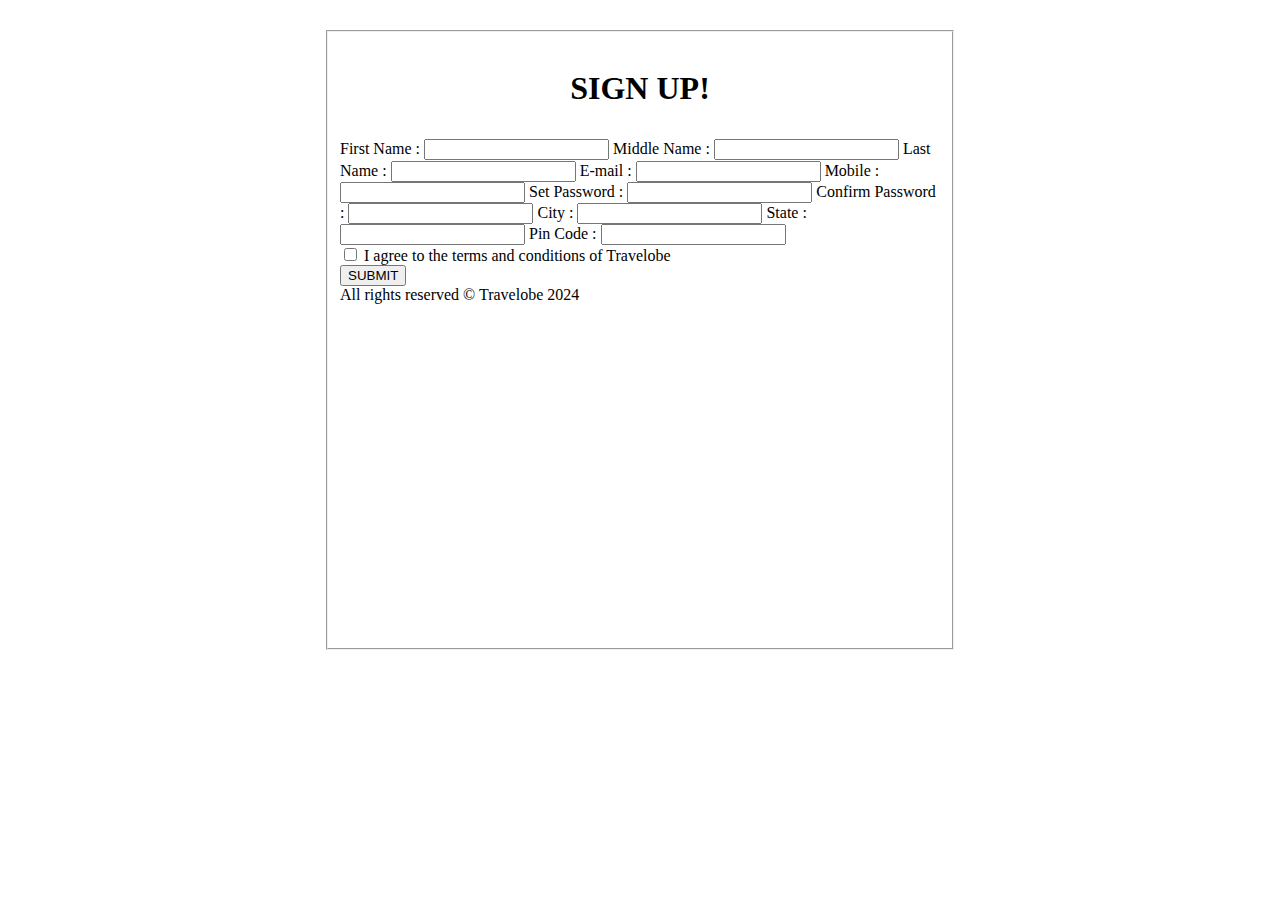
<file: loginpage.html>
<!DOCTYPE html>
<html lang="en">
<head>
    
    <title>Sign Up - TRAVELOBE</title>
    <style>
        fieldset{
            height: 600px;
            width: 600px;
            margin :auto;
            margin-top: 30px;
        }
        .head{
            color: black;
            text-align: center;
            font-size: xx-large;
            font-weight: bold;
        }
        #mname{
            margin-bottom: 1px;
        }
        
    </style>
</head>
<body>
   <fieldset >
    <form>
        <p class="head">SIGN UP!</p>
        <label for="fname">First Name :        </label>
        <input type="text" id="fname">

        <label for="mname">Middle Name :</label>
        <input type="text" id="mname"> 

        <label for="lname">Last Name :</label>
        <input type="text" id="lname">

        <label for="email">E-mail :</label>
        <input type="email" id="email">

        <label for="mobile">Mobile :</label>
        <input type="tel" id="email">

        <label for="pw1">Set Password :</label>
        <input type="password" id="pw1">

        <label for="pw2">Confirm Password :</label>
        <input type="password" id="pw2">



        <label for="city">City :</label>
        <input type="text" id="city">

        <label for="state">State :</label>
        <input type="text" id="state">

        <label for="zipcode">Pin Code :</label>
        <input type="number" id="zipcode">

        
        <div><input type="checkbox" id="cbox">
        <label for="cbox">I agree to the terms and conditions of Travelobe</label>
        </div>
        

        <input type="submit" id="submit" value="SUBMIT">

        <footer>All rights reserved &#169;	 Travelobe 2024</footer>
        
    </form>
   </fieldset> 
</body>
</html>
</file>
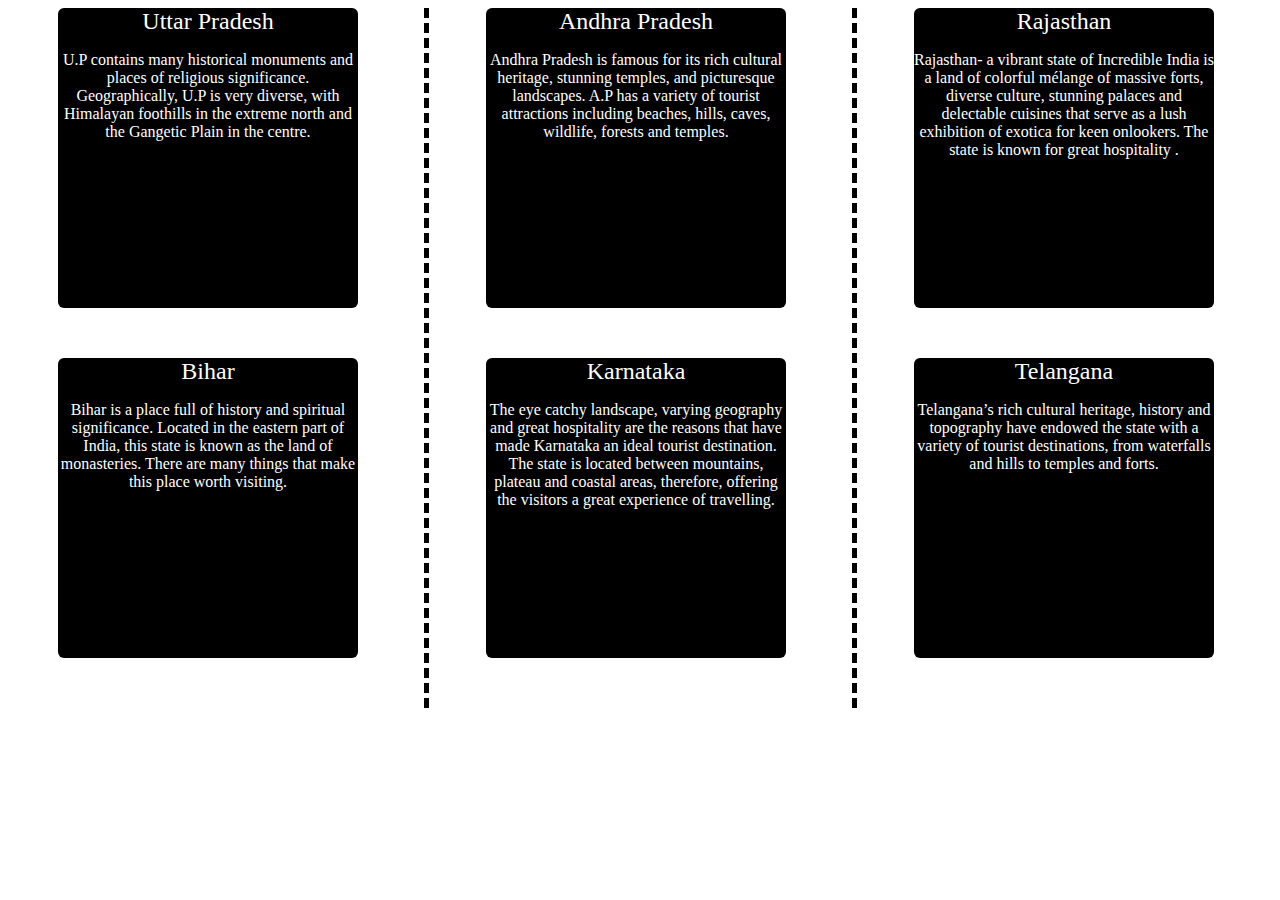
<file: travelcolumn.html>
<!DOCTYPE html>
<html lang="en">
<head>
    <style>
   .state-grid{
    column-count: 3;
    column-gap: 20px;
    column-rule-style: dashed;
    column-rule-color: black;
    column-rule-width: 5px;
    
   }
   .state-items{
                width: 300px;
                height: 300px;
                background-color: black;
                margin: 50px;
                color: white;
                text-align: center;
                border-radius: 2%;
                font-size: x-large;
                
            }
    .state-items:nth-child(1){
        margin-top: 0;
    }
    p{
        font-size: medium;
    }
            

</style>
</head>
<body>
    <div class="state-grid">
        <div class="state-items">
            Uttar Pradesh
            <p>
                 U.P contains many historical monuments and places of 
                  religious significance. Geographically, U.P is very diverse, 
                  with Himalayan foothills in the extreme north and the Gangetic Plain in 
                  the centre.
            </p>
        </div>
    
        <div class="state-items">
            Bihar
            <p>
                Bihar is a place full of history and spiritual significance. Located in the 
                eastern part of India, this state is known as the land of monasteries.
                 There are many things that make this place worth visiting.
            </p>
        </div>
    
        <div  class="state-items">
            Andhra Pradesh
            <p>
                Andhra Pradesh is famous for its rich cultural heritage, stunning temples, 
                and picturesque landscapes. A.P has a variety of tourist attractions
                 including beaches, hills, caves, wildlife, forests and temples.


            </p>
        </div>
    
        <div class="state-items">
            Karnataka
            <p>
                The eye catchy landscape, varying geography and great hospitality are the reasons that 
                have made Karnataka an ideal tourist destination. The state is located between mountains,
                 plateau and coastal areas, therefore, offering the visitors a great experience of travelling.


            </p>
        </div>
    
        <div class="state-items">
            Rajasthan<p>
                Rajasthan- a vibrant state of Incredible India is a land of colorful mélange of massive forts, 
                diverse culture, stunning palaces and delectable cuisines that serve as a lush exhibition of exotica
                 for keen onlookers. The state is known for great hospitality .
            </p>
        </div>
    
        <div class="state-items">
           Telangana
           <p>
            Telangana’s rich cultural heritage, history and topography have endowed the state with a 
            variety of tourist destinations, from waterfalls and hills to temples and forts. 
           </p>
        </div>
    
       </div>
    
    <div>

    </div>
</body>
</html>
</file>
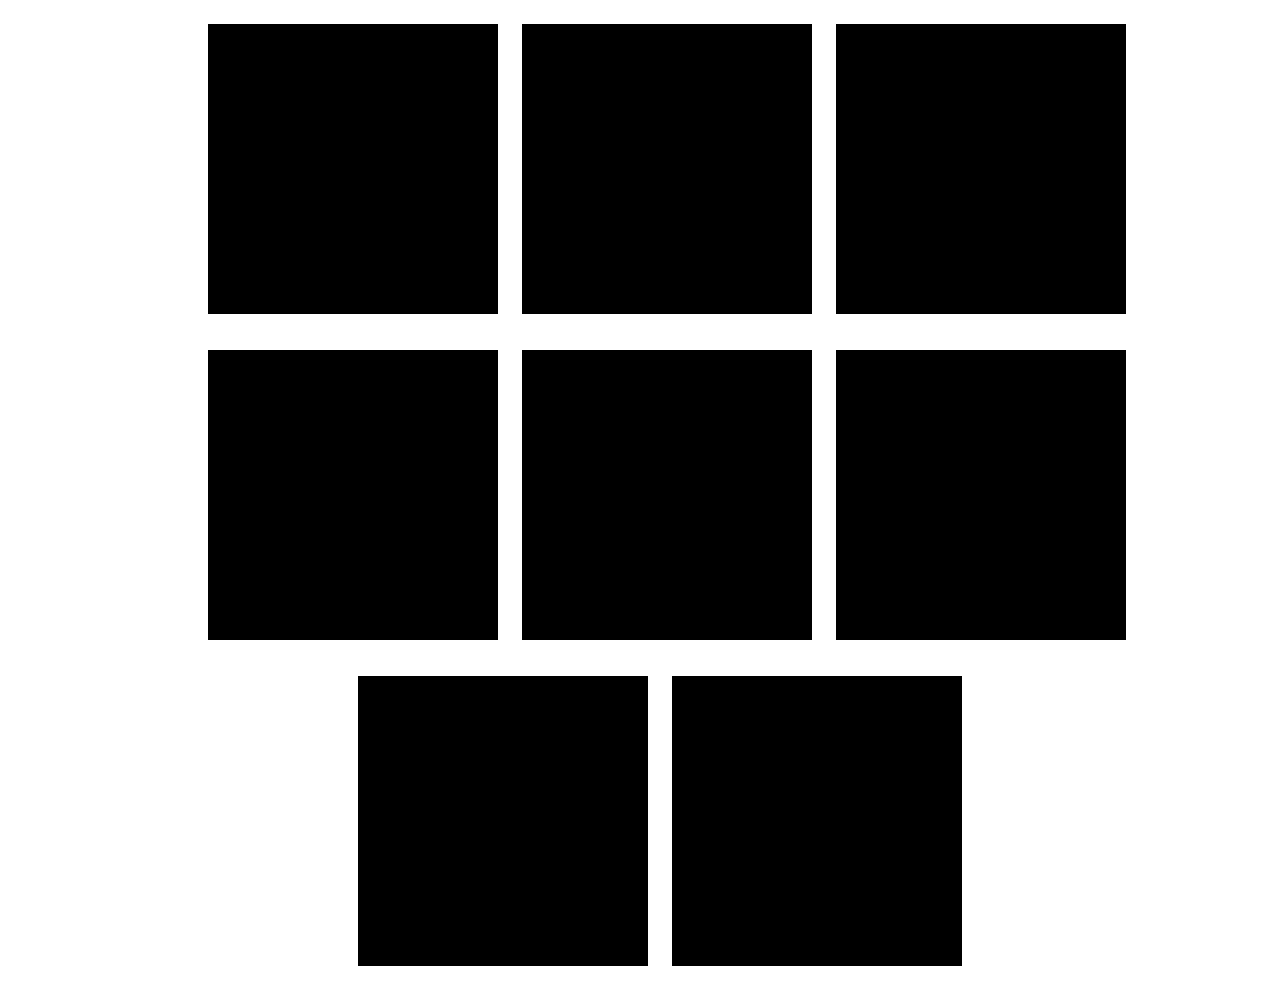
<file: grids/grid.html>
<!DOCTYPE html>
<html lang="en">
<head>
    
    <title>Start Packing</title>
    <style>
      
        
        

       
        
            
        
        #square{
            width: 290px;
            height: 290px;
            background-color: black;
            margin-left: 200px;
            display: inline-block;
        }
        #square2{
            width: 290px;
            height: 290px;
            background-color: black;
            margin-left: 20px;

            display:inline-block;
        }
        #square3{
            width: 290px;
            height: 290px;
            background-color: black;
            margin-left: 20px;
            display: inline-block;}

            #square4{
                width: 290px;
            height: 290px;
            background-color: black;
            margin-left: 200px;
            display: inline-block;
            }

           



        #square5{
            width: 290px;
            height: 290px;
            background-color: black;
            margin-left: 20px;
            display: inline-block;
        }
        #square6{
            width: 290px;
            height: 290px;
            background-color: black;
            margin-left: 20px;
            display: inline-block;
        }
        #square7{width: 290px;
            height: 290px;
            background-color: black;
            margin-left: 350px;
            display: inline-block;}

            #square8{
                width: 290px;
            height: 290px;
            background-color: black;
            margin-left: 20px;
            display: inline-block;
            }

           





    /* andhra pradesh, telangana, karnataka, bihar, new delhi, rajasthan, Uttar Pradesh,  */

    </style>
    

    

</head>
<body id="numone">
  
   

   

   <div id="boxes">
    <p id="square">
    </p>
    <p id="square2"></p>
    <p id="square3"></p>
    <p id="square4"></p>
    <p id="square5"></p>
    <p id="square6"></p>
    
   </div>

   <div id="boxes2">
    
    
    <p id="square7"></p>
    <p id="square8"></p>
   </div>


   
   
   
    
</body>

    

</html>
</file>
